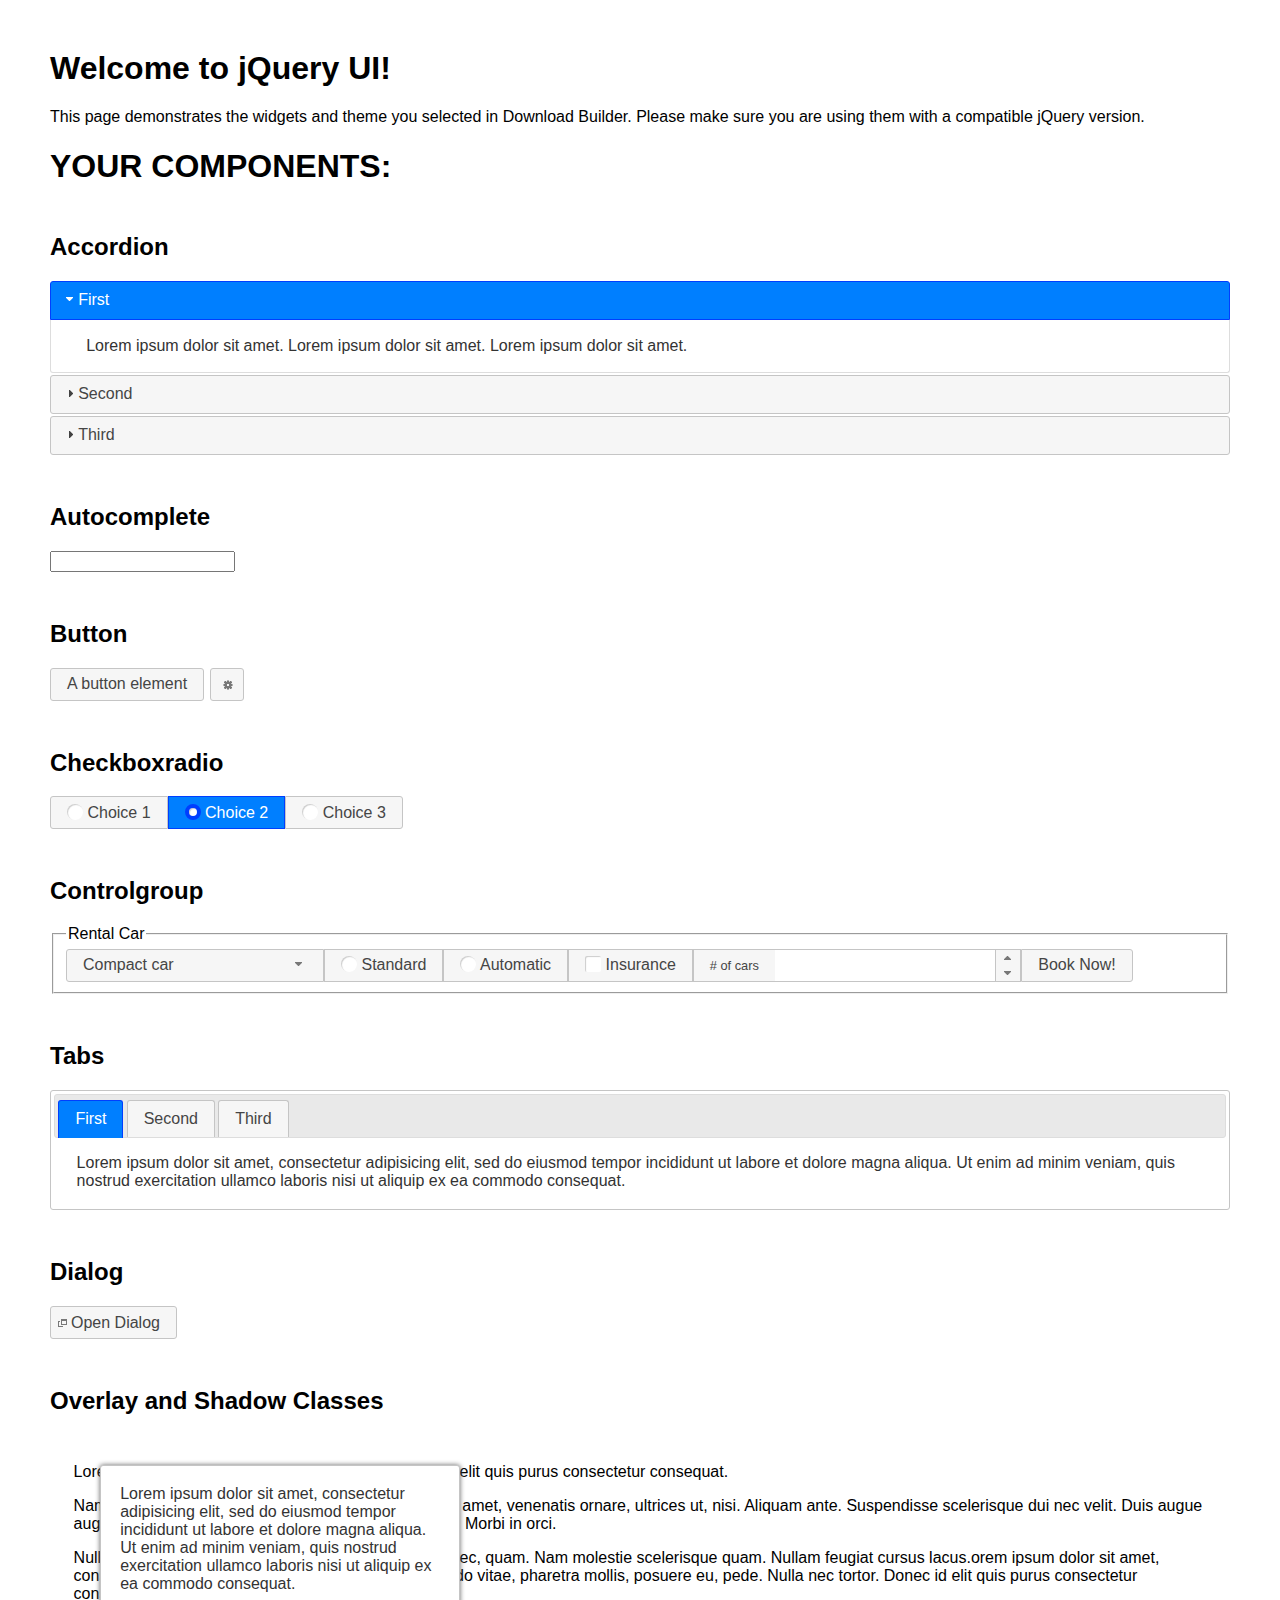
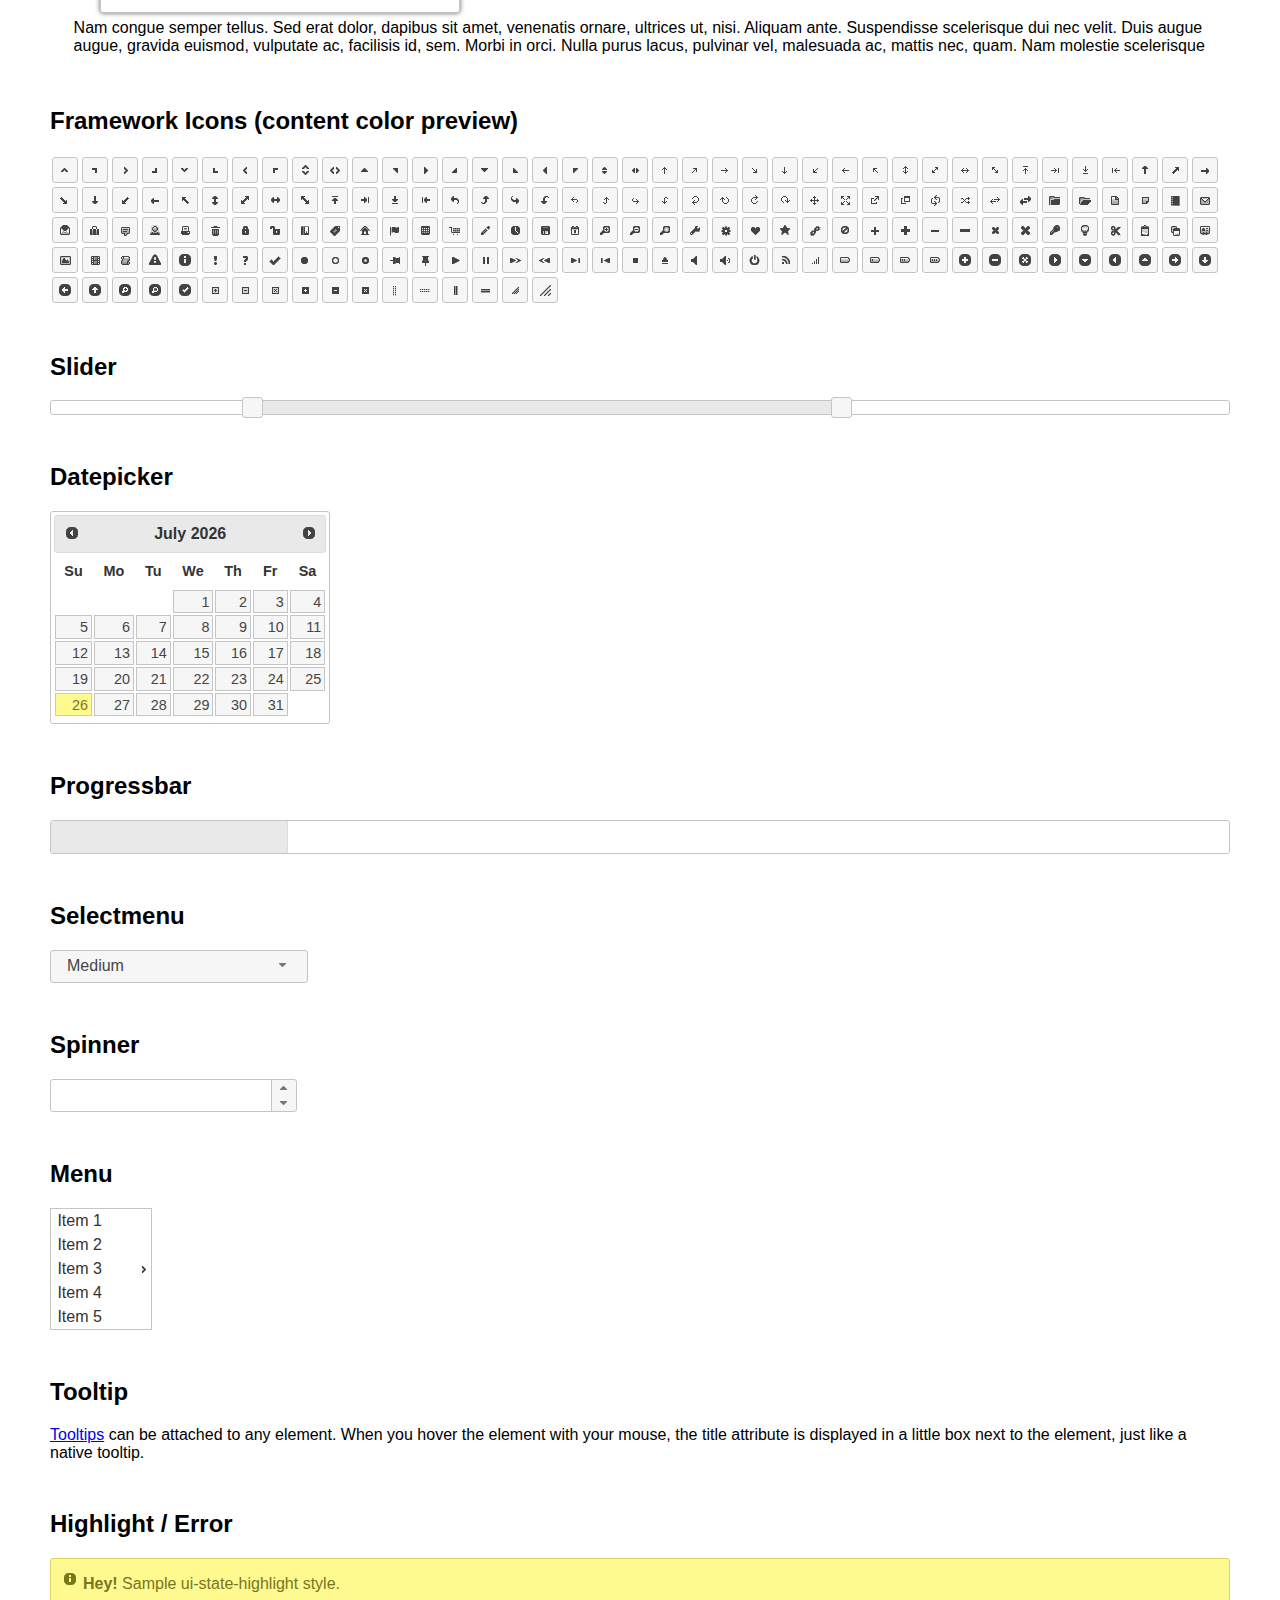
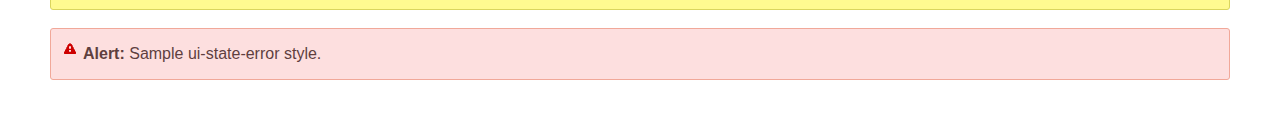
<file: js/jquery-ui-1.13.0/index.html>
<!doctype html>
<html lang="us">
<head>
	<meta charset="utf-8">
	<title>jQuery UI Example Page</title>
	<link href="jquery-ui.css" rel="stylesheet">
	<style>
	body{
		font-family: "Trebuchet MS", sans-serif;
		margin: 50px;
	}
	.demoHeaders {
		margin-top: 2em;
	}
	#dialog-link {
		padding: .4em 1em .4em 20px;
		text-decoration: none;
		position: relative;
	}
	#dialog-link span.ui-icon {
		margin: 0 5px 0 0;
		position: absolute;
		left: .2em;
		top: 50%;
		margin-top: -8px;
	}
	#icons {
		margin: 0;
		padding: 0;
	}
	#icons li {
		margin: 2px;
		position: relative;
		padding: 4px 0;
		cursor: pointer;
		float: left;
		list-style: none;
	}
	#icons span.ui-icon {
		float: left;
		margin: 0 4px;
	}
	.fakewindowcontain .ui-widget-overlay {
		position: absolute;
	}
	select {
		width: 200px;
	}
	</style>
</head>
<body>

<h1>Welcome to jQuery UI!</h1>

<div class="ui-widget">
	<p>This page demonstrates the widgets and theme you selected in Download Builder. Please make sure you are using them with a compatible jQuery version.</p>
</div>

<h1>YOUR COMPONENTS:</h1>

<!-- Accordion -->
<h2 class="demoHeaders">Accordion</h2>
<div id="accordion">
	<h3>First</h3>
	<div>Lorem ipsum dolor sit amet. Lorem ipsum dolor sit amet. Lorem ipsum dolor sit amet.</div>
	<h3>Second</h3>
	<div>Phasellus mattis tincidunt nibh.</div>
	<h3>Third</h3>
	<div>Nam dui erat, auctor a, dignissim quis.</div>
</div>

<!-- Autocomplete -->
<h2 class="demoHeaders">Autocomplete</h2>
<div>
	<input id="autocomplete" title="type &quot;a&quot;">
</div>

<!-- Button -->
<h2 class="demoHeaders">Button</h2>
<button id="button">A button element</button>
<button id="button-icon">An icon-only button</button>

<!-- Checkboxradio -->
<h2 class="demoHeaders">Checkboxradio</h2>
<form style="margin-top: 1em;">
	<div id="radioset">
		<input type="radio" id="radio1" name="radio"><label for="radio1">Choice 1</label>
		<input type="radio" id="radio2" name="radio" checked="checked"><label for="radio2">Choice 2</label>
		<input type="radio" id="radio3" name="radio"><label for="radio3">Choice 3</label>
	</div>
</form>

<!-- Controlgroup -->
<h2 class="demoHeaders">Controlgroup</h2>
<fieldset>
	<legend>Rental Car</legend>
	<div id="controlgroup">
		<select id="car-type">
			<option>Compact car</option>
			<option>Midsize car</option>
			<option>Full size car</option>
			<option>SUV</option>
			<option>Luxury</option>
			<option>Truck</option>
			<option>Van</option>
		</select>
		<label for="transmission-standard">Standard</label>
		<input type="radio" name="transmission" id="transmission-standard">
		<label for="transmission-automatic">Automatic</label>
		<input type="radio" name="transmission" id="transmission-automatic">
		<label for="insurance">Insurance</label>
		<input type="checkbox" name="insurance" id="insurance">
		<label for="horizontal-spinner" class="ui-controlgroup-label"># of cars</label>
		<input id="horizontal-spinner" class="ui-spinner-input">
		<button>Book Now!</button>
	</div>
</fieldset>

<!-- Tabs -->
<h2 class="demoHeaders">Tabs</h2>
<div id="tabs">
	<ul>
		<li><a href="#tabs-1">First</a></li>
		<li><a href="#tabs-2">Second</a></li>
		<li><a href="#tabs-3">Third</a></li>
	</ul>
	<div id="tabs-1">Lorem ipsum dolor sit amet, consectetur adipisicing elit, sed do eiusmod tempor incididunt ut labore et dolore magna aliqua. Ut enim ad minim veniam, quis nostrud exercitation ullamco laboris nisi ut aliquip ex ea commodo consequat.</div>
	<div id="tabs-2">Phasellus mattis tincidunt nibh. Cras orci urna, blandit id, pretium vel, aliquet ornare, felis. Maecenas scelerisque sem non nisl. Fusce sed lorem in enim dictum bibendum.</div>
	<div id="tabs-3">Nam dui erat, auctor a, dignissim quis, sollicitudin eu, felis. Pellentesque nisi urna, interdum eget, sagittis et, consequat vestibulum, lacus. Mauris porttitor ullamcorper augue.</div>
</div>

<h2 class="demoHeaders">Dialog</h2>
<p>
	<button id="dialog-link" class="ui-button ui-corner-all ui-widget">
		<span class="ui-icon ui-icon-newwin"></span>Open Dialog
	</button>
</p>

<h2 class="demoHeaders">Overlay and Shadow Classes</h2>
<div style="position: relative; width: 96%; height: 200px; padding:1% 2%; overflow:hidden;" class="fakewindowcontain">
	<p>Lorem ipsum dolor sit amet,  Nulla nec tortor. Donec id elit quis purus consectetur consequat. </p><p>Nam congue semper tellus. Sed erat dolor, dapibus sit amet, venenatis ornare, ultrices ut, nisi. Aliquam ante. Suspendisse scelerisque dui nec velit. Duis augue augue, gravida euismod, vulputate ac, facilisis id, sem. Morbi in orci. </p><p>Nulla purus lacus, pulvinar vel, malesuada ac, mattis nec, quam. Nam molestie scelerisque quam. Nullam feugiat cursus lacus.orem ipsum dolor sit amet, consectetur adipiscing elit. Donec libero risus, commodo vitae, pharetra mollis, posuere eu, pede. Nulla nec tortor. Donec id elit quis purus consectetur consequat. </p><p>Nam congue semper tellus. Sed erat dolor, dapibus sit amet, venenatis ornare, ultrices ut, nisi. Aliquam ante. Suspendisse scelerisque dui nec velit. Duis augue augue, gravida euismod, vulputate ac, facilisis id, sem. Morbi in orci. Nulla purus lacus, pulvinar vel, malesuada ac, mattis nec, quam. Nam molestie scelerisque quam. </p><p>Nullam feugiat cursus lacus.orem ipsum dolor sit amet, consectetur adipiscing elit. Donec libero risus, commodo vitae, pharetra mollis, posuere eu, pede. Nulla nec tortor. Donec id elit quis purus consectetur consequat. Nam congue semper tellus. Sed erat dolor, dapibus sit amet, venenatis ornare, ultrices ut, nisi. Aliquam ante. </p><p>Suspendisse scelerisque dui nec velit. Duis augue augue, gravida euismod, vulputate ac, facilisis id, sem. Morbi in orci. Nulla purus lacus, pulvinar vel, malesuada ac, mattis nec, quam. Nam molestie scelerisque quam. Nullam feugiat cursus lacus.orem ipsum dolor sit amet, consectetur adipiscing elit. Donec libero risus, commodo vitae, pharetra mollis, posuere eu, pede. Nulla nec tortor. Donec id elit quis purus consectetur consequat. Nam congue semper tellus. Sed erat dolor, dapibus sit amet, venenatis ornare, ultrices ut, nisi. </p>

	<!-- ui-dialog -->
	<div class="ui-widget-overlay ui-front"></div>
	<div style="position: absolute; width: 320px; left: 50px; top: 30px; padding: 1.2em" class="ui-widget ui-front ui-widget-content ui-corner-all ui-widget-shadow">
		Lorem ipsum dolor sit amet, consectetur adipisicing elit, sed do eiusmod tempor incididunt ut labore et dolore magna aliqua. Ut enim ad minim veniam, quis nostrud exercitation ullamco laboris nisi ut aliquip ex ea commodo consequat.
	</div>

</div>

<!-- ui-dialog -->
<div id="dialog" title="Dialog Title">
	<p>Lorem ipsum dolor sit amet, consectetur adipisicing elit, sed do eiusmod tempor incididunt ut labore et dolore magna aliqua. Ut enim ad minim veniam, quis nostrud exercitation ullamco laboris nisi ut aliquip ex ea commodo consequat.</p>
</div>


<h2 class="demoHeaders">Framework Icons (content color preview)</h2>
<ul id="icons" class="ui-widget ui-helper-clearfix">
	<li class="ui-state-default ui-corner-all" title=".ui-icon-caret-1-n"><span class="ui-icon ui-icon-caret-1-n"></span></li>
	<li class="ui-state-default ui-corner-all" title=".ui-icon-caret-1-ne"><span class="ui-icon ui-icon-caret-1-ne"></span></li>
	<li class="ui-state-default ui-corner-all" title=".ui-icon-caret-1-e"><span class="ui-icon ui-icon-caret-1-e"></span></li>
	<li class="ui-state-default ui-corner-all" title=".ui-icon-caret-1-se"><span class="ui-icon ui-icon-caret-1-se"></span></li>
	<li class="ui-state-default ui-corner-all" title=".ui-icon-caret-1-s"><span class="ui-icon ui-icon-caret-1-s"></span></li>
	<li class="ui-state-default ui-corner-all" title=".ui-icon-caret-1-sw"><span class="ui-icon ui-icon-caret-1-sw"></span></li>
	<li class="ui-state-default ui-corner-all" title=".ui-icon-caret-1-w"><span class="ui-icon ui-icon-caret-1-w"></span></li>
	<li class="ui-state-default ui-corner-all" title=".ui-icon-caret-1-nw"><span class="ui-icon ui-icon-caret-1-nw"></span></li>
	<li class="ui-state-default ui-corner-all" title=".ui-icon-caret-2-n-s"><span class="ui-icon ui-icon-caret-2-n-s"></span></li>
	<li class="ui-state-default ui-corner-all" title=".ui-icon-caret-2-e-w"><span class="ui-icon ui-icon-caret-2-e-w"></span></li>
	<li class="ui-state-default ui-corner-all" title=".ui-icon-triangle-1-n"><span class="ui-icon ui-icon-triangle-1-n"></span></li>
	<li class="ui-state-default ui-corner-all" title=".ui-icon-triangle-1-ne"><span class="ui-icon ui-icon-triangle-1-ne"></span></li>
	<li class="ui-state-default ui-corner-all" title=".ui-icon-triangle-1-e"><span class="ui-icon ui-icon-triangle-1-e"></span></li>
	<li class="ui-state-default ui-corner-all" title=".ui-icon-triangle-1-se"><span class="ui-icon ui-icon-triangle-1-se"></span></li>
	<li class="ui-state-default ui-corner-all" title=".ui-icon-triangle-1-s"><span class="ui-icon ui-icon-triangle-1-s"></span></li>
	<li class="ui-state-default ui-corner-all" title=".ui-icon-triangle-1-sw"><span class="ui-icon ui-icon-triangle-1-sw"></span></li>
	<li class="ui-state-default ui-corner-all" title=".ui-icon-triangle-1-w"><span class="ui-icon ui-icon-triangle-1-w"></span></li>
	<li class="ui-state-default ui-corner-all" title=".ui-icon-triangle-1-nw"><span class="ui-icon ui-icon-triangle-1-nw"></span></li>
	<li class="ui-state-default ui-corner-all" title=".ui-icon-triangle-2-n-s"><span class="ui-icon ui-icon-triangle-2-n-s"></span></li>
	<li class="ui-state-default ui-corner-all" title=".ui-icon-triangle-2-e-w"><span class="ui-icon ui-icon-triangle-2-e-w"></span></li>
	<li class="ui-state-default ui-corner-all" title=".ui-icon-arrow-1-n"><span class="ui-icon ui-icon-arrow-1-n"></span></li>
	<li class="ui-state-default ui-corner-all" title=".ui-icon-arrow-1-ne"><span class="ui-icon ui-icon-arrow-1-ne"></span></li>
	<li class="ui-state-default ui-corner-all" title=".ui-icon-arrow-1-e"><span class="ui-icon ui-icon-arrow-1-e"></span></li>
	<li class="ui-state-default ui-corner-all" title=".ui-icon-arrow-1-se"><span class="ui-icon ui-icon-arrow-1-se"></span></li>
	<li class="ui-state-default ui-corner-all" title=".ui-icon-arrow-1-s"><span class="ui-icon ui-icon-arrow-1-s"></span></li>
	<li class="ui-state-default ui-corner-all" title=".ui-icon-arrow-1-sw"><span class="ui-icon ui-icon-arrow-1-sw"></span></li>
	<li class="ui-state-default ui-corner-all" title=".ui-icon-arrow-1-w"><span class="ui-icon ui-icon-arrow-1-w"></span></li>
	<li class="ui-state-default ui-corner-all" title=".ui-icon-arrow-1-nw"><span class="ui-icon ui-icon-arrow-1-nw"></span></li>
	<li class="ui-state-default ui-corner-all" title=".ui-icon-arrow-2-n-s"><span class="ui-icon ui-icon-arrow-2-n-s"></span></li>
	<li class="ui-state-default ui-corner-all" title=".ui-icon-arrow-2-ne-sw"><span class="ui-icon ui-icon-arrow-2-ne-sw"></span></li>
	<li class="ui-state-default ui-corner-all" title=".ui-icon-arrow-2-e-w"><span class="ui-icon ui-icon-arrow-2-e-w"></span></li>
	<li class="ui-state-default ui-corner-all" title=".ui-icon-arrow-2-se-nw"><span class="ui-icon ui-icon-arrow-2-se-nw"></span></li>
	<li class="ui-state-default ui-corner-all" title=".ui-icon-arrowstop-1-n"><span class="ui-icon ui-icon-arrowstop-1-n"></span></li>
	<li class="ui-state-default ui-corner-all" title=".ui-icon-arrowstop-1-e"><span class="ui-icon ui-icon-arrowstop-1-e"></span></li>
	<li class="ui-state-default ui-corner-all" title=".ui-icon-arrowstop-1-s"><span class="ui-icon ui-icon-arrowstop-1-s"></span></li>
	<li class="ui-state-default ui-corner-all" title=".ui-icon-arrowstop-1-w"><span class="ui-icon ui-icon-arrowstop-1-w"></span></li>
	<li class="ui-state-default ui-corner-all" title=".ui-icon-arrowthick-1-n"><span class="ui-icon ui-icon-arrowthick-1-n"></span></li>
	<li class="ui-state-default ui-corner-all" title=".ui-icon-arrowthick-1-ne"><span class="ui-icon ui-icon-arrowthick-1-ne"></span></li>
	<li class="ui-state-default ui-corner-all" title=".ui-icon-arrowthick-1-e"><span class="ui-icon ui-icon-arrowthick-1-e"></span></li>
	<li class="ui-state-default ui-corner-all" title=".ui-icon-arrowthick-1-se"><span class="ui-icon ui-icon-arrowthick-1-se"></span></li>
	<li class="ui-state-default ui-corner-all" title=".ui-icon-arrowthick-1-s"><span class="ui-icon ui-icon-arrowthick-1-s"></span></li>
	<li class="ui-state-default ui-corner-all" title=".ui-icon-arrowthick-1-sw"><span class="ui-icon ui-icon-arrowthick-1-sw"></span></li>
	<li class="ui-state-default ui-corner-all" title=".ui-icon-arrowthick-1-w"><span class="ui-icon ui-icon-arrowthick-1-w"></span></li>
	<li class="ui-state-default ui-corner-all" title=".ui-icon-arrowthick-1-nw"><span class="ui-icon ui-icon-arrowthick-1-nw"></span></li>
	<li class="ui-state-default ui-corner-all" title=".ui-icon-arrowthick-2-n-s"><span class="ui-icon ui-icon-arrowthick-2-n-s"></span></li>
	<li class="ui-state-default ui-corner-all" title=".ui-icon-arrowthick-2-ne-sw"><span class="ui-icon ui-icon-arrowthick-2-ne-sw"></span></li>
	<li class="ui-state-default ui-corner-all" title=".ui-icon-arrowthick-2-e-w"><span class="ui-icon ui-icon-arrowthick-2-e-w"></span></li>
	<li class="ui-state-default ui-corner-all" title=".ui-icon-arrowthick-2-se-nw"><span class="ui-icon ui-icon-arrowthick-2-se-nw"></span></li>
	<li class="ui-state-default ui-corner-all" title=".ui-icon-arrowthickstop-1-n"><span class="ui-icon ui-icon-arrowthickstop-1-n"></span></li>
	<li class="ui-state-default ui-corner-all" title=".ui-icon-arrowthickstop-1-e"><span class="ui-icon ui-icon-arrowthickstop-1-e"></span></li>
	<li class="ui-state-default ui-corner-all" title=".ui-icon-arrowthickstop-1-s"><span class="ui-icon ui-icon-arrowthickstop-1-s"></span></li>
	<li class="ui-state-default ui-corner-all" title=".ui-icon-arrowthickstop-1-w"><span class="ui-icon ui-icon-arrowthickstop-1-w"></span></li>
	<li class="ui-state-default ui-corner-all" title=".ui-icon-arrowreturnthick-1-w"><span class="ui-icon ui-icon-arrowreturnthick-1-w"></span></li>
	<li class="ui-state-default ui-corner-all" title=".ui-icon-arrowreturnthick-1-n"><span class="ui-icon ui-icon-arrowreturnthick-1-n"></span></li>
	<li class="ui-state-default ui-corner-all" title=".ui-icon-arrowreturnthick-1-e"><span class="ui-icon ui-icon-arrowreturnthick-1-e"></span></li>
	<li class="ui-state-default ui-corner-all" title=".ui-icon-arrowreturnthick-1-s"><span class="ui-icon ui-icon-arrowreturnthick-1-s"></span></li>
	<li class="ui-state-default ui-corner-all" title=".ui-icon-arrowreturn-1-w"><span class="ui-icon ui-icon-arrowreturn-1-w"></span></li>
	<li class="ui-state-default ui-corner-all" title=".ui-icon-arrowreturn-1-n"><span class="ui-icon ui-icon-arrowreturn-1-n"></span></li>
	<li class="ui-state-default ui-corner-all" title=".ui-icon-arrowreturn-1-e"><span class="ui-icon ui-icon-arrowreturn-1-e"></span></li>
	<li class="ui-state-default ui-corner-all" title=".ui-icon-arrowreturn-1-s"><span class="ui-icon ui-icon-arrowreturn-1-s"></span></li>
	<li class="ui-state-default ui-corner-all" title=".ui-icon-arrowrefresh-1-w"><span class="ui-icon ui-icon-arrowrefresh-1-w"></span></li>
	<li class="ui-state-default ui-corner-all" title=".ui-icon-arrowrefresh-1-n"><span class="ui-icon ui-icon-arrowrefresh-1-n"></span></li>
	<li class="ui-state-default ui-corner-all" title=".ui-icon-arrowrefresh-1-e"><span class="ui-icon ui-icon-arrowrefresh-1-e"></span></li>
	<li class="ui-state-default ui-corner-all" title=".ui-icon-arrowrefresh-1-s"><span class="ui-icon ui-icon-arrowrefresh-1-s"></span></li>
	<li class="ui-state-default ui-corner-all" title=".ui-icon-arrow-4"><span class="ui-icon ui-icon-arrow-4"></span></li>
	<li class="ui-state-default ui-corner-all" title=".ui-icon-arrow-4-diag"><span class="ui-icon ui-icon-arrow-4-diag"></span></li>
	<li class="ui-state-default ui-corner-all" title=".ui-icon-extlink"><span class="ui-icon ui-icon-extlink"></span></li>
	<li class="ui-state-default ui-corner-all" title=".ui-icon-newwin"><span class="ui-icon ui-icon-newwin"></span></li>
	<li class="ui-state-default ui-corner-all" title=".ui-icon-refresh"><span class="ui-icon ui-icon-refresh"></span></li>
	<li class="ui-state-default ui-corner-all" title=".ui-icon-shuffle"><span class="ui-icon ui-icon-shuffle"></span></li>
	<li class="ui-state-default ui-corner-all" title=".ui-icon-transfer-e-w"><span class="ui-icon ui-icon-transfer-e-w"></span></li>
	<li class="ui-state-default ui-corner-all" title=".ui-icon-transferthick-e-w"><span class="ui-icon ui-icon-transferthick-e-w"></span></li>
	<li class="ui-state-default ui-corner-all" title=".ui-icon-folder-collapsed"><span class="ui-icon ui-icon-folder-collapsed"></span></li>
	<li class="ui-state-default ui-corner-all" title=".ui-icon-folder-open"><span class="ui-icon ui-icon-folder-open"></span></li>
	<li class="ui-state-default ui-corner-all" title=".ui-icon-document"><span class="ui-icon ui-icon-document"></span></li>
	<li class="ui-state-default ui-corner-all" title=".ui-icon-document-b"><span class="ui-icon ui-icon-document-b"></span></li>
	<li class="ui-state-default ui-corner-all" title=".ui-icon-note"><span class="ui-icon ui-icon-note"></span></li>
	<li class="ui-state-default ui-corner-all" title=".ui-icon-mail-closed"><span class="ui-icon ui-icon-mail-closed"></span></li>
	<li class="ui-state-default ui-corner-all" title=".ui-icon-mail-open"><span class="ui-icon ui-icon-mail-open"></span></li>
	<li class="ui-state-default ui-corner-all" title=".ui-icon-suitcase"><span class="ui-icon ui-icon-suitcase"></span></li>
	<li class="ui-state-default ui-corner-all" title=".ui-icon-comment"><span class="ui-icon ui-icon-comment"></span></li>
	<li class="ui-state-default ui-corner-all" title=".ui-icon-person"><span class="ui-icon ui-icon-person"></span></li>
	<li class="ui-state-default ui-corner-all" title=".ui-icon-print"><span class="ui-icon ui-icon-print"></span></li>
	<li class="ui-state-default ui-corner-all" title=".ui-icon-trash"><span class="ui-icon ui-icon-trash"></span></li>
	<li class="ui-state-default ui-corner-all" title=".ui-icon-locked"><span class="ui-icon ui-icon-locked"></span></li>
	<li class="ui-state-default ui-corner-all" title=".ui-icon-unlocked"><span class="ui-icon ui-icon-unlocked"></span></li>
	<li class="ui-state-default ui-corner-all" title=".ui-icon-bookmark"><span class="ui-icon ui-icon-bookmark"></span></li>
	<li class="ui-state-default ui-corner-all" title=".ui-icon-tag"><span class="ui-icon ui-icon-tag"></span></li>
	<li class="ui-state-default ui-corner-all" title=".ui-icon-home"><span class="ui-icon ui-icon-home"></span></li>
	<li class="ui-state-default ui-corner-all" title=".ui-icon-flag"><span class="ui-icon ui-icon-flag"></span></li>
	<li class="ui-state-default ui-corner-all" title=".ui-icon-calculator"><span class="ui-icon ui-icon-calculator"></span></li>
	<li class="ui-state-default ui-corner-all" title=".ui-icon-cart"><span class="ui-icon ui-icon-cart"></span></li>
	<li class="ui-state-default ui-corner-all" title=".ui-icon-pencil"><span class="ui-icon ui-icon-pencil"></span></li>
	<li class="ui-state-default ui-corner-all" title=".ui-icon-clock"><span class="ui-icon ui-icon-clock"></span></li>
	<li class="ui-state-default ui-corner-all" title=".ui-icon-disk"><span class="ui-icon ui-icon-disk"></span></li>
	<li class="ui-state-default ui-corner-all" title=".ui-icon-calendar"><span class="ui-icon ui-icon-calendar"></span></li>
	<li class="ui-state-default ui-corner-all" title=".ui-icon-zoomin"><span class="ui-icon ui-icon-zoomin"></span></li>
	<li class="ui-state-default ui-corner-all" title=".ui-icon-zoomout"><span class="ui-icon ui-icon-zoomout"></span></li>
	<li class="ui-state-default ui-corner-all" title=".ui-icon-search"><span class="ui-icon ui-icon-search"></span></li>
	<li class="ui-state-default ui-corner-all" title=".ui-icon-wrench"><span class="ui-icon ui-icon-wrench"></span></li>
	<li class="ui-state-default ui-corner-all" title=".ui-icon-gear"><span class="ui-icon ui-icon-gear"></span></li>
	<li class="ui-state-default ui-corner-all" title=".ui-icon-heart"><span class="ui-icon ui-icon-heart"></span></li>
	<li class="ui-state-default ui-corner-all" title=".ui-icon-star"><span class="ui-icon ui-icon-star"></span></li>
	<li class="ui-state-default ui-corner-all" title=".ui-icon-link"><span class="ui-icon ui-icon-link"></span></li>
	<li class="ui-state-default ui-corner-all" title=".ui-icon-cancel"><span class="ui-icon ui-icon-cancel"></span></li>
	<li class="ui-state-default ui-corner-all" title=".ui-icon-plus"><span class="ui-icon ui-icon-plus"></span></li>
	<li class="ui-state-default ui-corner-all" title=".ui-icon-plusthick"><span class="ui-icon ui-icon-plusthick"></span></li>
	<li class="ui-state-default ui-corner-all" title=".ui-icon-minus"><span class="ui-icon ui-icon-minus"></span></li>
	<li class="ui-state-default ui-corner-all" title=".ui-icon-minusthick"><span class="ui-icon ui-icon-minusthick"></span></li>
	<li class="ui-state-default ui-corner-all" title=".ui-icon-close"><span class="ui-icon ui-icon-close"></span></li>
	<li class="ui-state-default ui-corner-all" title=".ui-icon-closethick"><span class="ui-icon ui-icon-closethick"></span></li>
	<li class="ui-state-default ui-corner-all" title=".ui-icon-key"><span class="ui-icon ui-icon-key"></span></li>
	<li class="ui-state-default ui-corner-all" title=".ui-icon-lightbulb"><span class="ui-icon ui-icon-lightbulb"></span></li>
	<li class="ui-state-default ui-corner-all" title=".ui-icon-scissors"><span class="ui-icon ui-icon-scissors"></span></li>
	<li class="ui-state-default ui-corner-all" title=".ui-icon-clipboard"><span class="ui-icon ui-icon-clipboard"></span></li>
	<li class="ui-state-default ui-corner-all" title=".ui-icon-copy"><span class="ui-icon ui-icon-copy"></span></li>
	<li class="ui-state-default ui-corner-all" title=".ui-icon-contact"><span class="ui-icon ui-icon-contact"></span></li>
	<li class="ui-state-default ui-corner-all" title=".ui-icon-image"><span class="ui-icon ui-icon-image"></span></li>
	<li class="ui-state-default ui-corner-all" title=".ui-icon-video"><span class="ui-icon ui-icon-video"></span></li>
	<li class="ui-state-default ui-corner-all" title=".ui-icon-script"><span class="ui-icon ui-icon-script"></span></li>
	<li class="ui-state-default ui-corner-all" title=".ui-icon-alert"><span class="ui-icon ui-icon-alert"></span></li>
	<li class="ui-state-default ui-corner-all" title=".ui-icon-info"><span class="ui-icon ui-icon-info"></span></li>
	<li class="ui-state-default ui-corner-all" title=".ui-icon-notice"><span class="ui-icon ui-icon-notice"></span></li>
	<li class="ui-state-default ui-corner-all" title=".ui-icon-help"><span class="ui-icon ui-icon-help"></span></li>
	<li class="ui-state-default ui-corner-all" title=".ui-icon-check"><span class="ui-icon ui-icon-check"></span></li>
	<li class="ui-state-default ui-corner-all" title=".ui-icon-bullet"><span class="ui-icon ui-icon-bullet"></span></li>
	<li class="ui-state-default ui-corner-all" title=".ui-icon-radio-off"><span class="ui-icon ui-icon-radio-off"></span></li>
	<li class="ui-state-default ui-corner-all" title=".ui-icon-radio-on"><span class="ui-icon ui-icon-radio-on"></span></li>
	<li class="ui-state-default ui-corner-all" title=".ui-icon-pin-w"><span class="ui-icon ui-icon-pin-w"></span></li>
	<li class="ui-state-default ui-corner-all" title=".ui-icon-pin-s"><span class="ui-icon ui-icon-pin-s"></span></li>
	<li class="ui-state-default ui-corner-all" title=".ui-icon-play"><span class="ui-icon ui-icon-play"></span></li>
	<li class="ui-state-default ui-corner-all" title=".ui-icon-pause"><span class="ui-icon ui-icon-pause"></span></li>
	<li class="ui-state-default ui-corner-all" title=".ui-icon-seek-next"><span class="ui-icon ui-icon-seek-next"></span></li>
	<li class="ui-state-default ui-corner-all" title=".ui-icon-seek-prev"><span class="ui-icon ui-icon-seek-prev"></span></li>
	<li class="ui-state-default ui-corner-all" title=".ui-icon-seek-end"><span class="ui-icon ui-icon-seek-end"></span></li>
	<li class="ui-state-default ui-corner-all" title=".ui-icon-seek-first"><span class="ui-icon ui-icon-seek-first"></span></li>
	<li class="ui-state-default ui-corner-all" title=".ui-icon-stop"><span class="ui-icon ui-icon-stop"></span></li>
	<li class="ui-state-default ui-corner-all" title=".ui-icon-eject"><span class="ui-icon ui-icon-eject"></span></li>
	<li class="ui-state-default ui-corner-all" title=".ui-icon-volume-off"><span class="ui-icon ui-icon-volume-off"></span></li>
	<li class="ui-state-default ui-corner-all" title=".ui-icon-volume-on"><span class="ui-icon ui-icon-volume-on"></span></li>
	<li class="ui-state-default ui-corner-all" title=".ui-icon-power"><span class="ui-icon ui-icon-power"></span></li>
	<li class="ui-state-default ui-corner-all" title=".ui-icon-signal-diag"><span class="ui-icon ui-icon-signal-diag"></span></li>
	<li class="ui-state-default ui-corner-all" title=".ui-icon-signal"><span class="ui-icon ui-icon-signal"></span></li>
	<li class="ui-state-default ui-corner-all" title=".ui-icon-battery-0"><span class="ui-icon ui-icon-battery-0"></span></li>
	<li class="ui-state-default ui-corner-all" title=".ui-icon-battery-1"><span class="ui-icon ui-icon-battery-1"></span></li>
	<li class="ui-state-default ui-corner-all" title=".ui-icon-battery-2"><span class="ui-icon ui-icon-battery-2"></span></li>
	<li class="ui-state-default ui-corner-all" title=".ui-icon-battery-3"><span class="ui-icon ui-icon-battery-3"></span></li>
	<li class="ui-state-default ui-corner-all" title=".ui-icon-circle-plus"><span class="ui-icon ui-icon-circle-plus"></span></li>
	<li class="ui-state-default ui-corner-all" title=".ui-icon-circle-minus"><span class="ui-icon ui-icon-circle-minus"></span></li>
	<li class="ui-state-default ui-corner-all" title=".ui-icon-circle-close"><span class="ui-icon ui-icon-circle-close"></span></li>
	<li class="ui-state-default ui-corner-all" title=".ui-icon-circle-triangle-e"><span class="ui-icon ui-icon-circle-triangle-e"></span></li>
	<li class="ui-state-default ui-corner-all" title=".ui-icon-circle-triangle-s"><span class="ui-icon ui-icon-circle-triangle-s"></span></li>
	<li class="ui-state-default ui-corner-all" title=".ui-icon-circle-triangle-w"><span class="ui-icon ui-icon-circle-triangle-w"></span></li>
	<li class="ui-state-default ui-corner-all" title=".ui-icon-circle-triangle-n"><span class="ui-icon ui-icon-circle-triangle-n"></span></li>
	<li class="ui-state-default ui-corner-all" title=".ui-icon-circle-arrow-e"><span class="ui-icon ui-icon-circle-arrow-e"></span></li>
	<li class="ui-state-default ui-corner-all" title=".ui-icon-circle-arrow-s"><span class="ui-icon ui-icon-circle-arrow-s"></span></li>
	<li class="ui-state-default ui-corner-all" title=".ui-icon-circle-arrow-w"><span class="ui-icon ui-icon-circle-arrow-w"></span></li>
	<li class="ui-state-default ui-corner-all" title=".ui-icon-circle-arrow-n"><span class="ui-icon ui-icon-circle-arrow-n"></span></li>
	<li class="ui-state-default ui-corner-all" title=".ui-icon-circle-zoomin"><span class="ui-icon ui-icon-circle-zoomin"></span></li>
	<li class="ui-state-default ui-corner-all" title=".ui-icon-circle-zoomout"><span class="ui-icon ui-icon-circle-zoomout"></span></li>
	<li class="ui-state-default ui-corner-all" title=".ui-icon-circle-check"><span class="ui-icon ui-icon-circle-check"></span></li>
	<li class="ui-state-default ui-corner-all" title=".ui-icon-circlesmall-plus"><span class="ui-icon ui-icon-circlesmall-plus"></span></li>
	<li class="ui-state-default ui-corner-all" title=".ui-icon-circlesmall-minus"><span class="ui-icon ui-icon-circlesmall-minus"></span></li>
	<li class="ui-state-default ui-corner-all" title=".ui-icon-circlesmall-close"><span class="ui-icon ui-icon-circlesmall-close"></span></li>
	<li class="ui-state-default ui-corner-all" title=".ui-icon-squaresmall-plus"><span class="ui-icon ui-icon-squaresmall-plus"></span></li>
	<li class="ui-state-default ui-corner-all" title=".ui-icon-squaresmall-minus"><span class="ui-icon ui-icon-squaresmall-minus"></span></li>
	<li class="ui-state-default ui-corner-all" title=".ui-icon-squaresmall-close"><span class="ui-icon ui-icon-squaresmall-close"></span></li>
	<li class="ui-state-default ui-corner-all" title=".ui-icon-grip-dotted-vertical"><span class="ui-icon ui-icon-grip-dotted-vertical"></span></li>
	<li class="ui-state-default ui-corner-all" title=".ui-icon-grip-dotted-horizontal"><span class="ui-icon ui-icon-grip-dotted-horizontal"></span></li>
	<li class="ui-state-default ui-corner-all" title=".ui-icon-grip-solid-vertical"><span class="ui-icon ui-icon-grip-solid-vertical"></span></li>
	<li class="ui-state-default ui-corner-all" title=".ui-icon-grip-solid-horizontal"><span class="ui-icon ui-icon-grip-solid-horizontal"></span></li>
	<li class="ui-state-default ui-corner-all" title=".ui-icon-gripsmall-diagonal-se"><span class="ui-icon ui-icon-gripsmall-diagonal-se"></span></li>
	<li class="ui-state-default ui-corner-all" title=".ui-icon-grip-diagonal-se"><span class="ui-icon ui-icon-grip-diagonal-se"></span></li>
</ul>

<!-- Slider -->
<h2 class="demoHeaders">Slider</h2>
<div id="slider"></div>

<!-- Datepicker -->
<h2 class="demoHeaders">Datepicker</h2>
<div id="datepicker"></div>

<!-- Progressbar -->
<h2 class="demoHeaders">Progressbar</h2>
<div id="progressbar"></div>

<!-- Progressbar -->
<h2 class="demoHeaders">Selectmenu</h2>
<select id="selectmenu">
	<option>Slower</option>
	<option>Slow</option>
	<option selected="selected">Medium</option>
	<option>Fast</option>
	<option>Faster</option>
</select>

<!-- Spinner -->
<h2 class="demoHeaders">Spinner</h2>
<input id="spinner">

<!-- Menu -->
<h2 class="demoHeaders">Menu</h2>
<ul style="width:100px;" id="menu">
	<li><div>Item 1</div></li>
	<li><div>Item 2</div></li>
	<li><div>Item 3</div>
		<ul>
			<li><div>Item 3-1</div></li>
			<li><div>Item 3-2</div></li>
			<li><div>Item 3-3</div></li>
			<li><div>Item 3-4</div></li>
			<li><div>Item 3-5</div></li>
		</ul>
	</li>
	<li><div>Item 4</div></li>
	<li><div>Item 5</div></li>
</ul>

<!-- Tooltip -->
<h2 class="demoHeaders">Tooltip</h2>
<p id="tooltip">
	<a href="#" title="That&apos;s what this widget is">Tooltips</a> can be attached to any element. When you hover
the element with your mouse, the title attribute is displayed in a little box next to the element, just like a native tooltip.
</p>

<!-- Highlight / Error -->
<h2 class="demoHeaders">Highlight / Error</h2>
<div class="ui-widget">
	<div class="ui-state-highlight ui-corner-all" style="margin-top: 20px; padding: 0 .7em;">
		<p><span class="ui-icon ui-icon-info" style="float: left; margin-right: .3em;"></span>
		<strong>Hey!</strong> Sample ui-state-highlight style.</p>
	</div>
</div>
<br>
<div class="ui-widget">
	<div class="ui-state-error ui-corner-all" style="padding: 0 .7em;">
		<p><span class="ui-icon ui-icon-alert" style="float: left; margin-right: .3em;"></span>
		<strong>Alert:</strong> Sample ui-state-error style.</p>
	</div>
</div>

<script src="external/jquery/jquery.js"></script>
<script src="jquery-ui.js"></script>
<script>
$( "#accordion" ).accordion();

var availableTags = [
	"ActionScript",
	"AppleScript",
	"Asp",
	"BASIC",
	"C",
	"C++",
	"Clojure",
	"COBOL",
	"ColdFusion",
	"Erlang",
	"Fortran",
	"Groovy",
	"Haskell",
	"Java",
	"JavaScript",
	"Lisp",
	"Perl",
	"PHP",
	"Python",
	"Ruby",
	"Scala",
	"Scheme"
];
$( "#autocomplete" ).autocomplete({
	source: availableTags
});

$( "#button" ).button();
$( "#button-icon" ).button({
	icon: "ui-icon-gear",
	showLabel: false
});

$( "#radioset" ).buttonset();

$( "#controlgroup" ).controlgroup();

$( "#tabs" ).tabs();

$( "#dialog" ).dialog({
	autoOpen: false,
	width: 400,
	buttons: [
		{
			text: "Ok",
			click: function() {
				$( this ).dialog( "close" );
			}
		},
		{
			text: "Cancel",
			click: function() {
				$( this ).dialog( "close" );
			}
		}
	]
});

// Link to open the dialog
$( "#dialog-link" ).click(function( event ) {
	$( "#dialog" ).dialog( "open" );
	event.preventDefault();
});

$( "#datepicker" ).datepicker({
	inline: true
});

$( "#slider" ).slider({
	range: true,
	values: [ 17, 67 ]
});

$( "#progressbar" ).progressbar({
	value: 20
});

$( "#spinner" ).spinner();

$( "#menu" ).menu();

$( "#tooltip" ).tooltip();

$( "#selectmenu" ).selectmenu();

// Hover states on the static widgets
$( "#dialog-link, #icons li" ).hover(
	function() {
		$( this ).addClass( "ui-state-hover" );
	},
	function() {
		$( this ).removeClass( "ui-state-hover" );
	}
);
</script>
</body>
</html>
</file>
